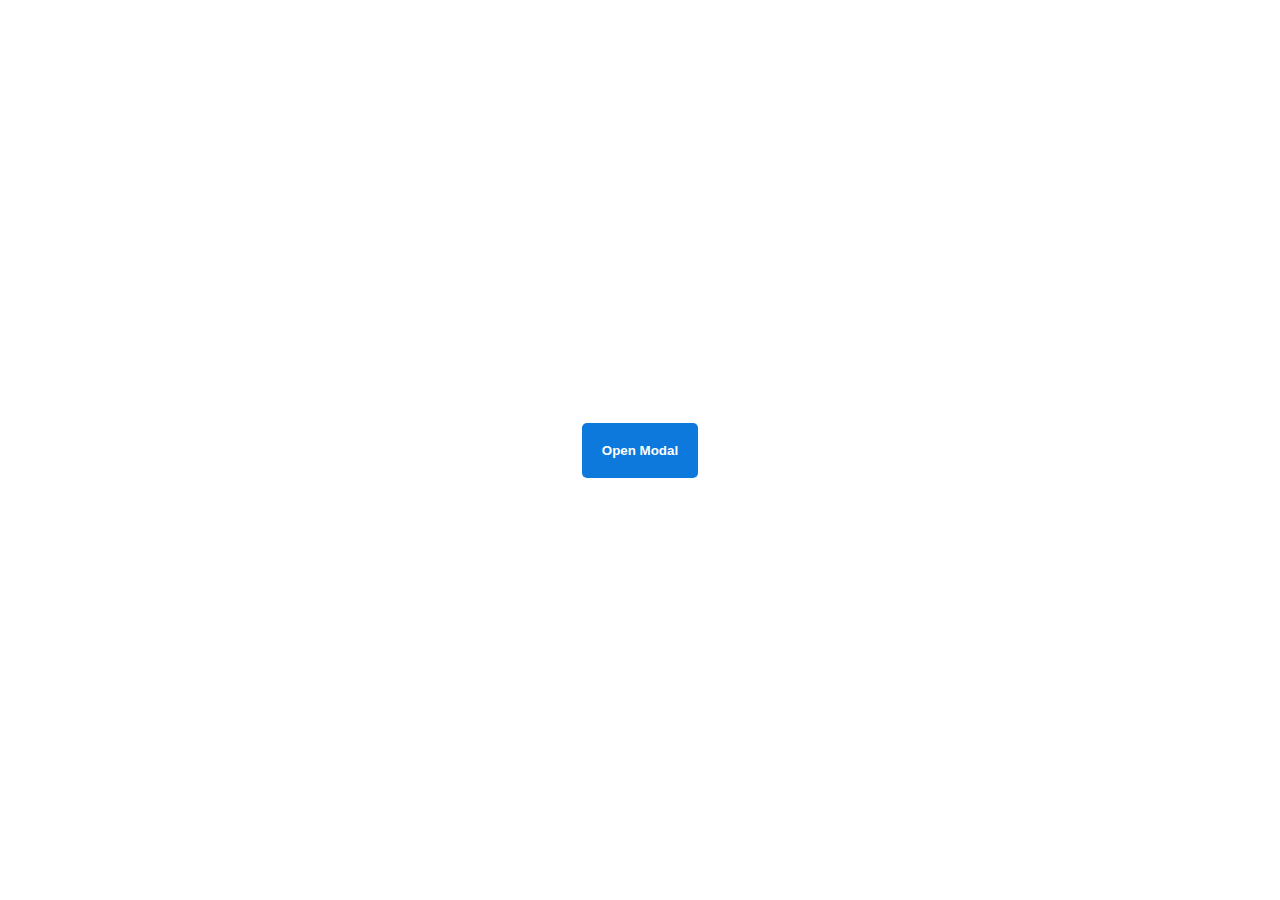
<file: animation/02-pop-up/index.html>
<!DOCTYPE html>
<html lang="en">
  <head>
    <meta charset="UTF-8" />
    <meta http-equiv="X-UA-Compatible" content="IE=edge" />
    <meta name="viewport" content="width=device-width, initial-scale=1.0" />
    <title>Popup</title>
    <link rel="stylesheet" href="style.css" />
  </head>
  <body>
    <div class="backdrop"></div>
    <div class="popup-modal">
      <h1>Look at me!</h1>
      <p>I'm a pop up dialog!</p>
      <button id="close-modal">Close Modal</button>
    </div>
    <div class="button-container">
      <button id="trigger-modal">Open Modal</button>
    </div>
    <script src="script.js"></script>
  </body>
</html>
</file>
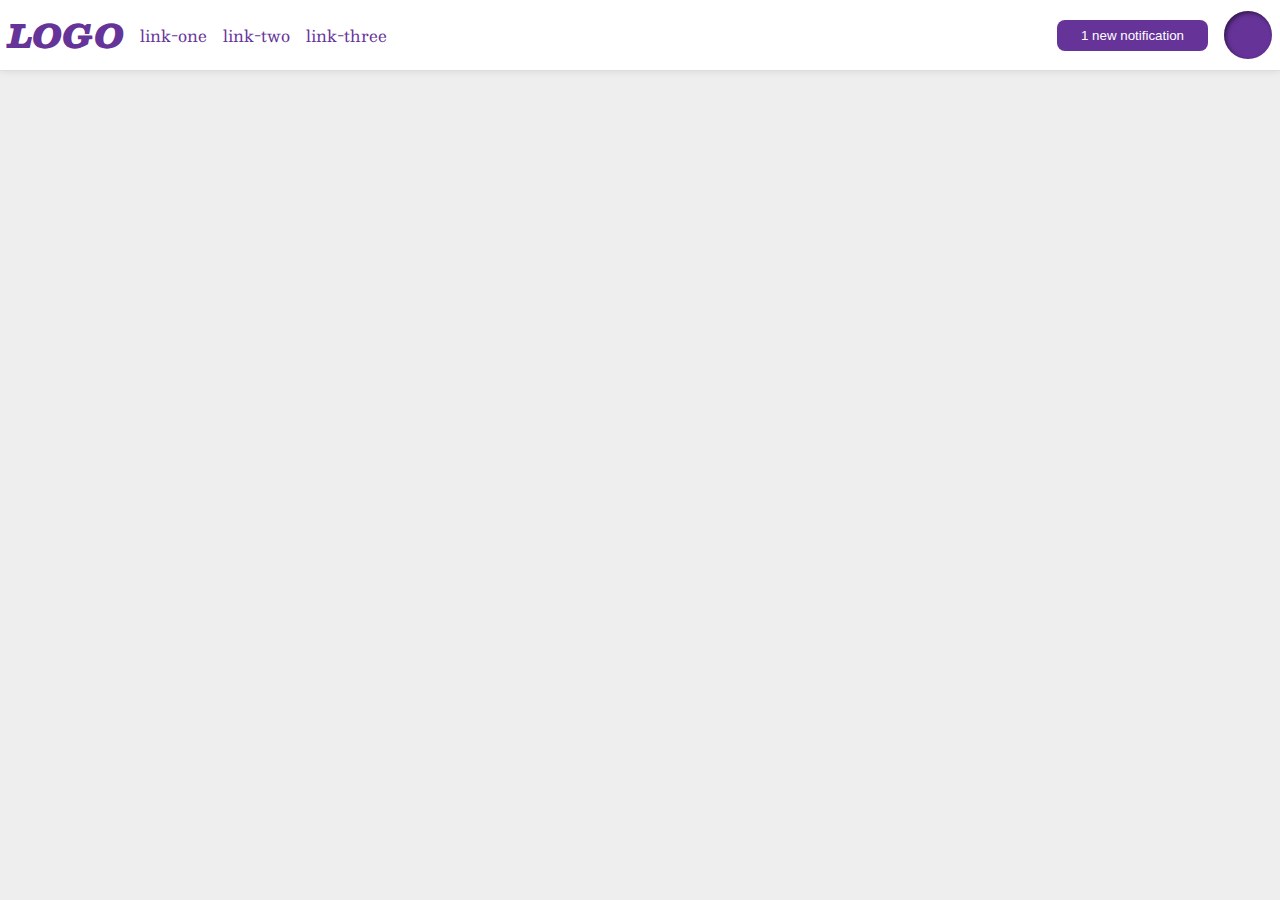
<file: flex/03-flex-header-2/index.html>
<!DOCTYPE html>
<html lang="en">
<head>
  <meta charset="UTF-8">
  <meta http-equiv="X-UA-Compatible" content="IE=edge">
  <meta name="viewport" content="width=device-width, initial-scale=1.0">
  <title>Flex Header 2</title>
  <link rel="stylesheet" href="style.css">
</head>
<body>
  <div class="header">
    <div class = "left">
    <div class="logo">
      LOGO
    </div>
    <ul class="links">
      <li><a href="google.com">link-one</a></li>
      <li><a href="google.com">link-two</a></li>
      <li><a href="google.com">link-three</a></li>
    </ul>
    </div>
    <div class= "right"> 
    <button class="notifications">
      1 new notification
    </button>
    <div class="profile-image"></div>
  </div>
  </div>
</body>
</html>
</file>
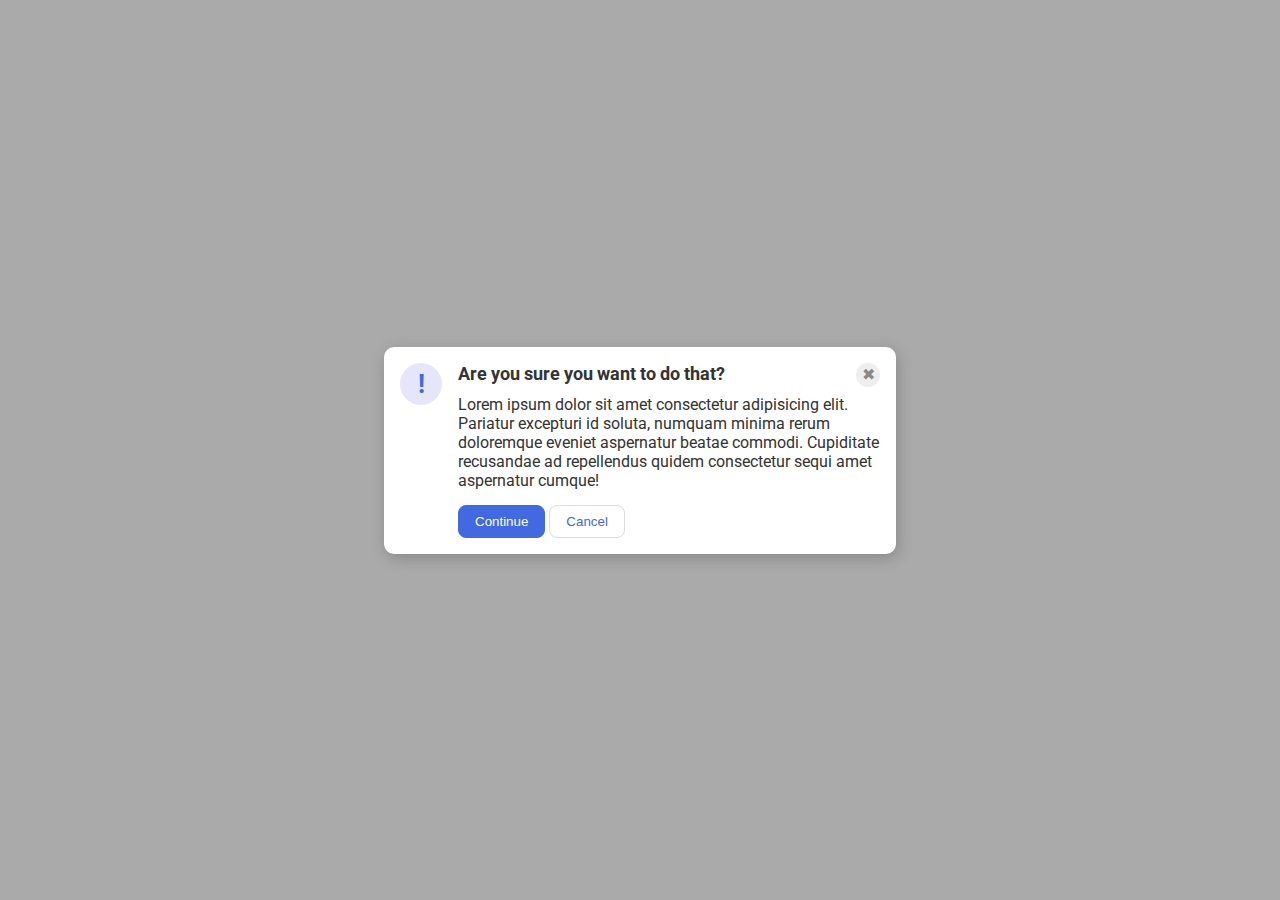
<file: flex/05-flex-modal/index.html>
<!DOCTYPE html>
<html lang="en">
<head>
  <meta charset="UTF-8">
  <meta http-equiv="X-UA-Compatible" content="IE=edge">
  <meta name="viewport" content="width=device-width, initial-scale=1.0">
  <link rel="stylesheet" href="style.css">
  <title>Modal</title>
</head>
<body>
  <div class="modal">
    <div class = "top-heading">
      <div class = "top-heading-left">
        <div class="icon">!</div>
        <div class="header">Are you sure you want to do that?</div>
      </div>
        <div class="close-button">✖</div>
    </div>
    <div class= "lower-modal">
    <div class="text">Lorem ipsum dolor sit amet consectetur adipisicing elit. Pariatur excepturi id soluta, numquam minima rerum doloremque eveniet aspernatur beatae commodi. Cupiditate recusandae ad repellendus quidem consectetur sequi amet aspernatur cumque!</div>
   <div class ="buttons">
    <button class="continue">Continue</button>
    <button class="cancel">Cancel</button>
   </div>
   </div>
  </div>
</body>
</html>
</file>
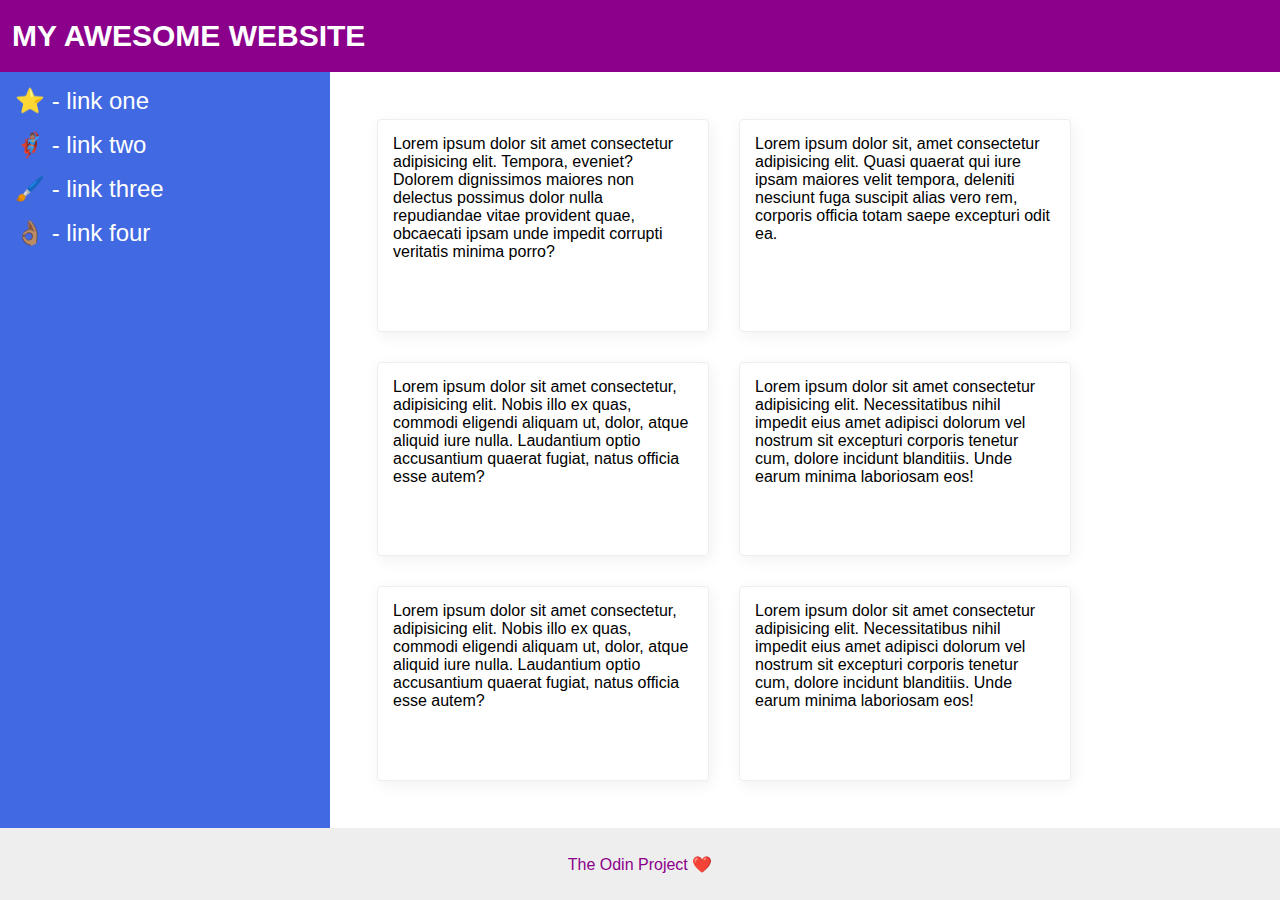
<file: flex/07-flex-layout-2/index.html>
<!DOCTYPE html>
<html lang="en">
<head>
  <meta charset="UTF-8">
  <meta http-equiv="X-UA-Compatible" content="IE=edge">
  <meta name="viewport" content="width=device-width, initial-scale=1.0">
  <title>The Holy Grail</title>
  <link rel="stylesheet" href="style.css">
</head>
<body>
  <div class="header">
    MY AWESOME WEBSITE
  </div>

  <div class = "container">
  <div class="sidebar">
    <ul>
      <li><a href="google.com">⭐ - link one</a></li>
      <li><a href="google.com">🦸🏽‍♂️ - link two</a></li>
      <li><a href="google.com">🖌️ - link three</a></li>
      <li><a href="google.com">👌🏽 - link four</a></li>
    </ul>
  </div>
  <div class = "cards">
  <div class="card">Lorem ipsum dolor sit amet consectetur adipisicing elit. Tempora, eveniet? Dolorem dignissimos maiores non delectus possimus dolor nulla repudiandae vitae provident quae, obcaecati ipsam unde impedit corrupti veritatis minima porro?</div>
  <div class="card">Lorem ipsum dolor sit, amet consectetur adipisicing elit. Quasi quaerat qui iure ipsam maiores velit tempora, deleniti nesciunt fuga suscipit alias vero rem, corporis officia totam saepe excepturi odit ea.</div>
  <div class="card">Lorem ipsum dolor sit amet consectetur, adipisicing elit. Nobis illo ex quas, commodi eligendi aliquam ut, dolor, atque aliquid iure nulla. Laudantium optio accusantium quaerat fugiat, natus officia esse autem?</div>
  <div class="card">Lorem ipsum dolor sit amet consectetur adipisicing elit. Necessitatibus nihil impedit eius amet adipisci dolorum vel nostrum sit excepturi corporis tenetur cum, dolore incidunt blanditiis. Unde earum minima laboriosam eos!</div>
  <div class="card">Lorem ipsum dolor sit amet consectetur, adipisicing elit. Nobis illo ex quas, commodi eligendi aliquam ut, dolor, atque aliquid iure nulla. Laudantium optio accusantium quaerat fugiat, natus officia esse autem?</div>
  <div class="card">Lorem ipsum dolor sit amet consectetur adipisicing elit. Necessitatibus nihil impedit eius amet adipisci dolorum vel nostrum sit excepturi corporis tenetur cum, dolore incidunt blanditiis. Unde earum minima laboriosam eos!</div>
  </div>

</div>

  <div class="footer">
    The Odin Project ❤️
  </div>
</body>
</html>
</file>
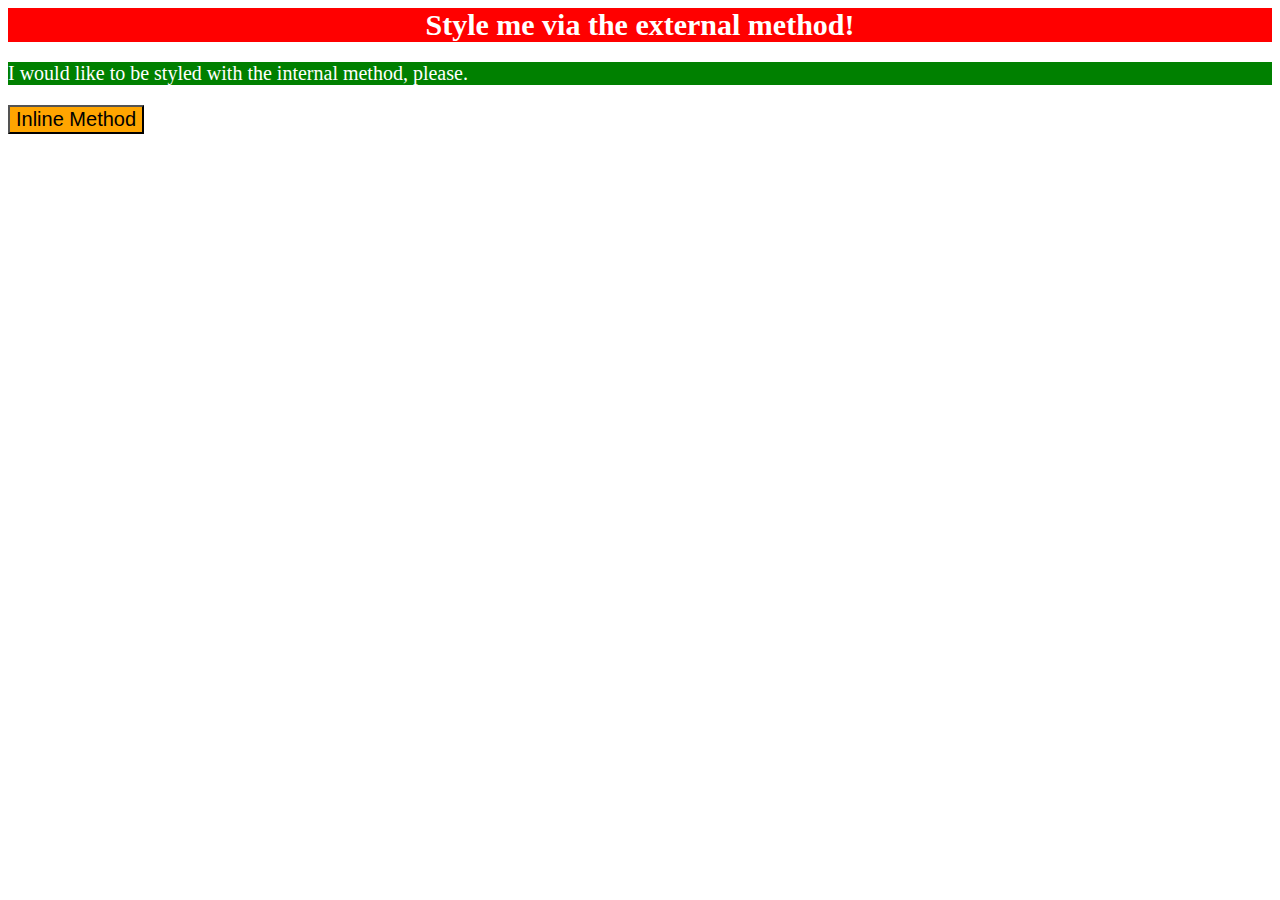
<file: foundations/01-css-methods/index.html>
<!DOCTYPE html>
<html lang="en">
<head>
  <meta charset="UTF-8">
  <meta http-equiv="X-UA-Compatible" content="IE=edge">
  <meta name="viewport" content="width=device-width, initial-scale=1.0">
  <link rel="stylesheet"  href="stylesheet.css">
  <title>Methods for Adding CSS</title>
  <style>
    p {
      background-color: green;
      color: white;
      font-size: 20px;
    }
  </style>
</head>
<body>
  <div>Style me via the external method!</div>
  <p>I would like to be styled with the internal method, please.</p>
  <button style = "background-color: orange; font-size: 20px;" >Inline Method</button>
</body>
</html>
</file>
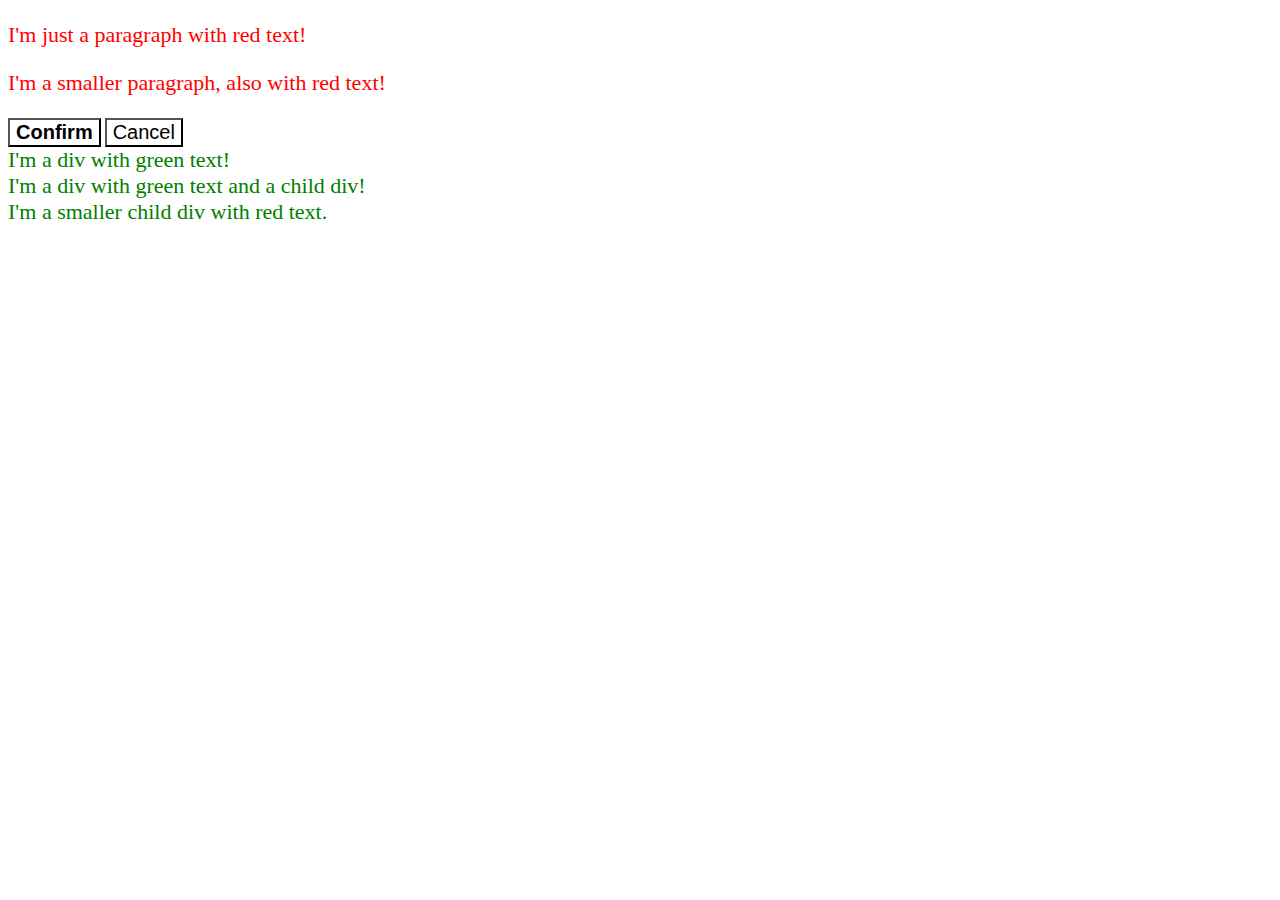
<file: foundations/06-cascade-fix/index.html>
<!DOCTYPE html>
<html lang="en">
<head>
  <meta charset="UTF-8">
  <meta http-equiv="X-UA-Compatible" content="IE=edge">
  <meta name="viewport" content="width=device-width, initial-scale=1.0">
  <title>Fix the Cascade</title>
  <link rel="stylesheet" href="style.css">
</head>
<body>
  <p class="para">I'm just a paragraph with red text!</p>
  <p class="para small-para">I'm a smaller paragraph, also with red text!</p>

  <button id="confirm-button" class="button confirm">Confirm</button>
  <button id="cancel-button" class="button cancel">Cancel</button>

  <div class="text">I'm a div with green text!</div>
  <div class="text">I'm a div with green text and a child div!
    <div class="text child">I'm a smaller child div with red text.</div>
  </div>
</body>
</html>
</file>
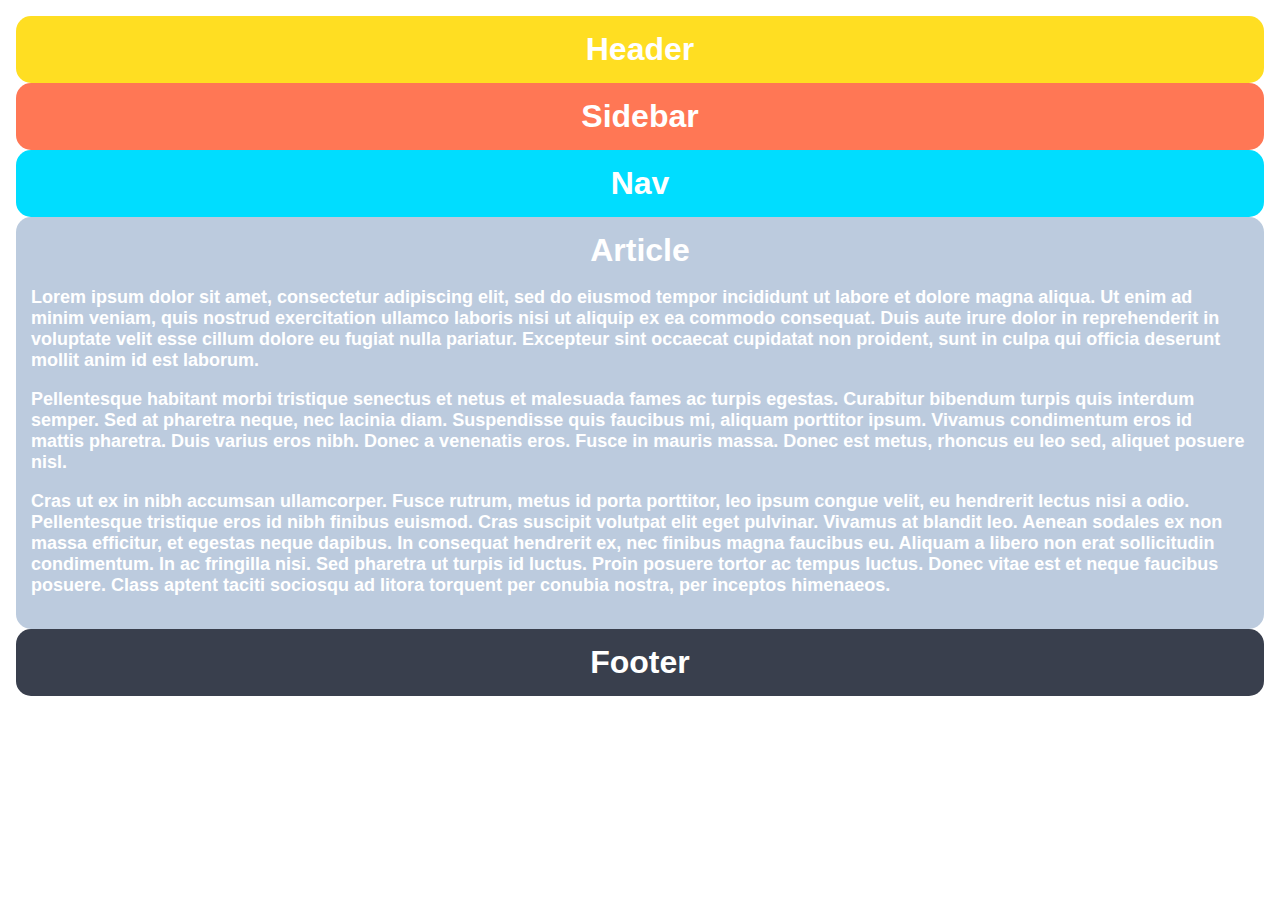
<file: grid/01-grid-layout-1/index.html>
<!DOCTYPE html>
<html lang="en">
<head>
  <meta charset="UTF-8">
  <meta http-equiv="X-UA-Compatible" content="IE=edge">
  <meta name="viewport" content="width=device-width, initial-scale=1.0">
  <title>The Holy Grail</title>
  <link rel="stylesheet" href="style.css">
</head>
<body>
  <div class="container">
    <div class="header">Header</div>
    <div class="sidebar">Sidebar</div>
    <div class="nav">Nav</div>
    <div class="article">Article
      <p>Lorem  ipsum dolor sit amet, consectetur adipiscing elit, sed do eiusmod tempor incididunt ut labore et dolore magna aliqua. Ut enim ad minim veniam, quis nostrud exercitation ullamco laboris nisi ut aliquip ex ea commodo consequat. Duis aute irure dolor in reprehenderit in voluptate velit esse cillum dolore eu fugiat nulla pariatur. Excepteur sint occaecat cupidatat non proident, sunt in culpa qui officia deserunt mollit anim id est laborum.</p>
      <p>Pellentesque habitant morbi tristique senectus et netus et malesuada fames ac turpis egestas. Curabitur bibendum turpis quis interdum semper. Sed at pharetra neque, nec lacinia diam. Suspendisse quis faucibus mi, aliquam porttitor ipsum. Vivamus condimentum eros id mattis pharetra. Duis varius eros nibh. Donec a venenatis eros. Fusce in mauris massa. Donec est metus, rhoncus eu leo sed, aliquet posuere nisl.</p>
      <p>Cras ut ex in nibh accumsan ullamcorper. Fusce rutrum, metus id porta porttitor, leo ipsum congue velit, eu hendrerit lectus nisi a odio. Pellentesque tristique eros id nibh finibus euismod. Cras suscipit volutpat elit eget pulvinar. Vivamus at blandit leo. Aenean sodales ex non massa efficitur, et egestas neque dapibus. In consequat hendrerit ex, nec finibus magna faucibus eu. Aliquam a libero non erat sollicitudin condimentum. In ac fringilla nisi. Sed pharetra ut turpis id luctus. Proin posuere tortor ac tempus luctus. Donec vitae est et neque faucibus posuere. Class aptent taciti sociosqu ad litora torquent per conubia nostra, per inceptos himenaeos.</p>
    </div>
    <div class="footer">Footer</div>
  </div>
</body>
</html>
</file>
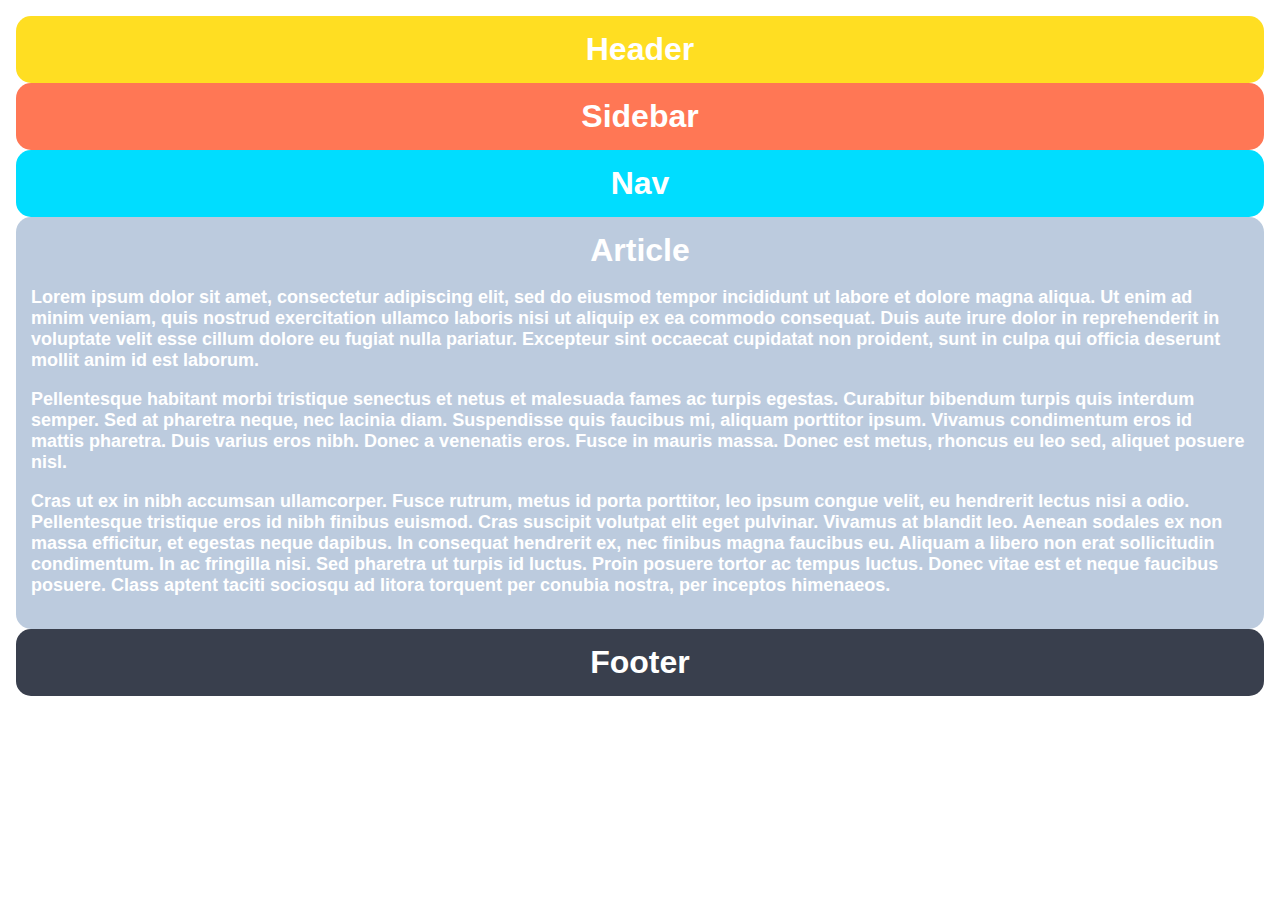
<file: grid/02-grid-layout-2/index.html>
<!DOCTYPE html>
<html lang="en">
<head>
  <meta charset="UTF-8">
  <meta http-equiv="X-UA-Compatible" content="IE=edge">
  <meta name="viewport" content="width=device-width, initial-scale=1.0">
  <title>Responsive Holy Grail</title>
  <link rel="stylesheet" href="style.css">
</head>
<body>
  <div class="container">
    <div class="header">Header</div>
    <div class="sidebar">Sidebar</div>
    <div class="nav">Nav</div>
    <div class="article">Article
      <p>Lorem  ipsum dolor sit amet, consectetur adipiscing elit, sed do eiusmod tempor incididunt ut labore et dolore magna aliqua. Ut enim ad minim veniam, quis nostrud exercitation ullamco laboris nisi ut aliquip ex ea commodo consequat. Duis aute irure dolor in reprehenderit in voluptate velit esse cillum dolore eu fugiat nulla pariatur. Excepteur sint occaecat cupidatat non proident, sunt in culpa qui officia deserunt mollit anim id est laborum.</p>
      <p>Pellentesque habitant morbi tristique senectus et netus et malesuada fames ac turpis egestas. Curabitur bibendum turpis quis interdum semper. Sed at pharetra neque, nec lacinia diam. Suspendisse quis faucibus mi, aliquam porttitor ipsum. Vivamus condimentum eros id mattis pharetra. Duis varius eros nibh. Donec a venenatis eros. Fusce in mauris massa. Donec est metus, rhoncus eu leo sed, aliquet posuere nisl.</p>
      <p>Cras ut ex in nibh accumsan ullamcorper. Fusce rutrum, metus id porta porttitor, leo ipsum congue velit, eu hendrerit lectus nisi a odio. Pellentesque tristique eros id nibh finibus euismod. Cras suscipit volutpat elit eget pulvinar. Vivamus at blandit leo. Aenean sodales ex non massa efficitur, et egestas neque dapibus. In consequat hendrerit ex, nec finibus magna faucibus eu. Aliquam a libero non erat sollicitudin condimentum. In ac fringilla nisi. Sed pharetra ut turpis id luctus. Proin posuere tortor ac tempus luctus. Donec vitae est et neque faucibus posuere. Class aptent taciti sociosqu ad litora torquent per conubia nostra, per inceptos himenaeos.</p>
    </div>
    <div class="footer">Footer</div>
  </div>
</body>
</html>
</file>
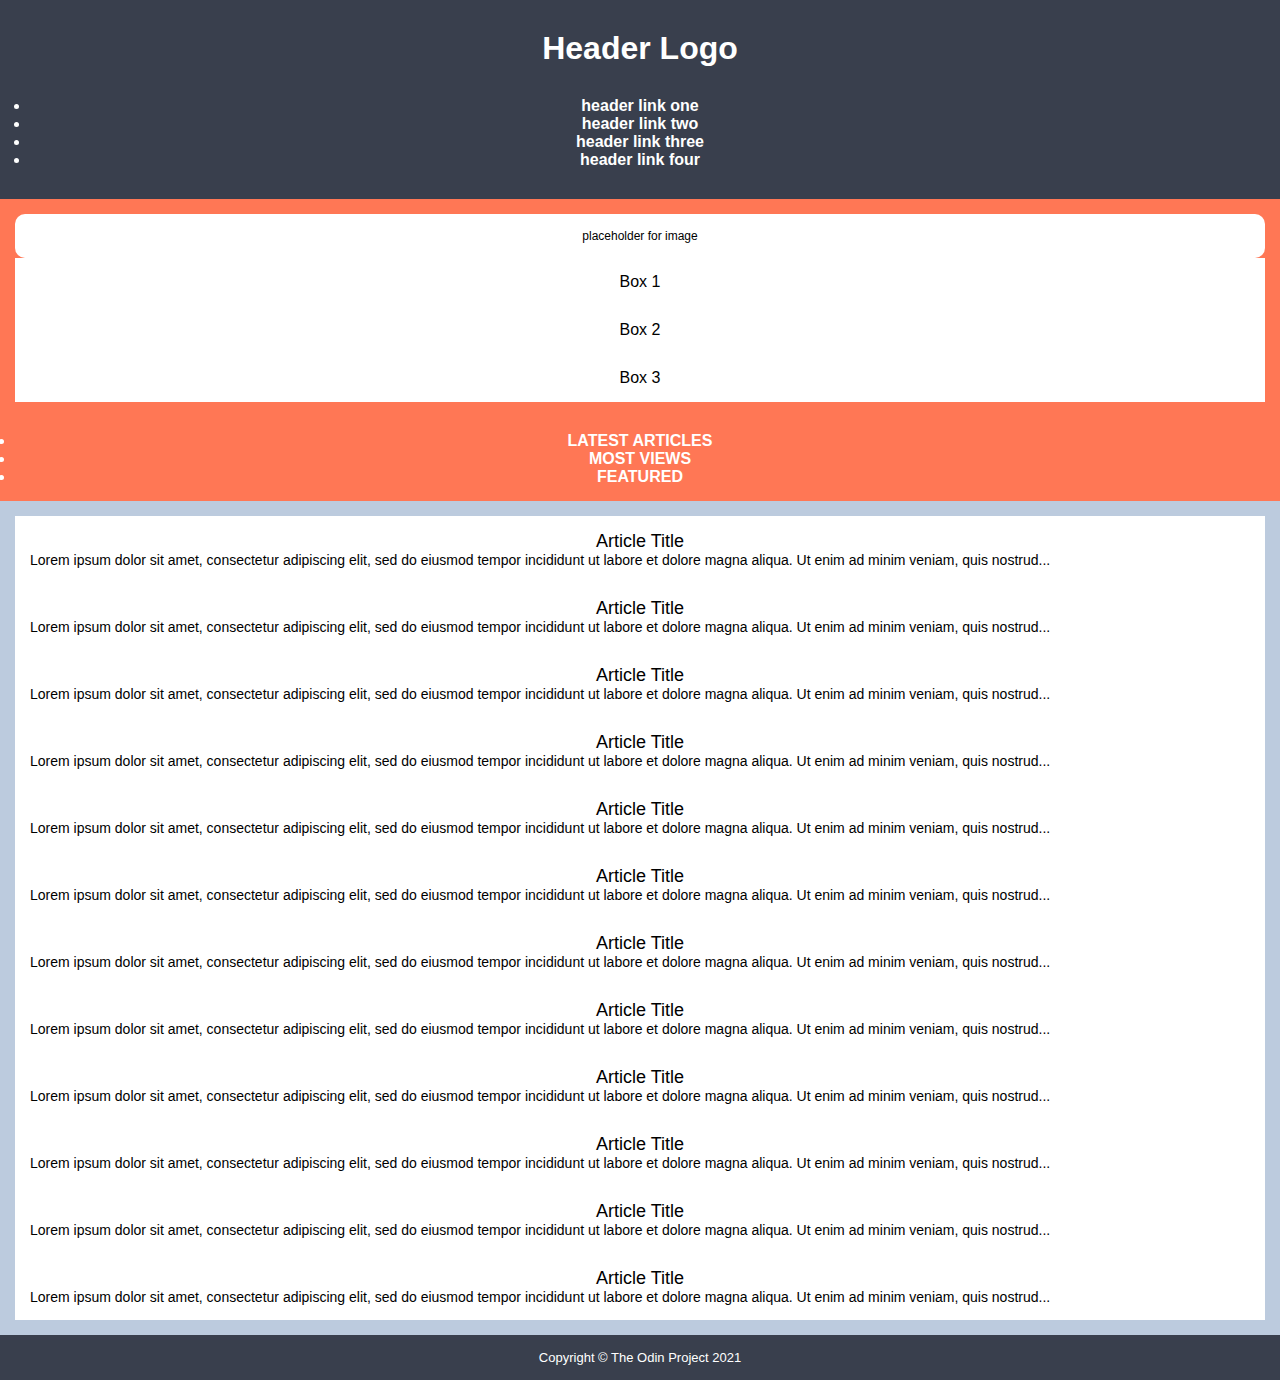
<file: grid/03-grid-layout-3/index.html>
<!DOCTYPE html>
<html lang="en">
<head>
  <meta charset="UTF-8">
  <meta http-equiv="X-UA-Compatible" content="IE=edge">
  <meta name="viewport" content="width=device-width, initial-scale=1.0">
  <title>Holy Grail Mockup</title>
  <link rel="stylesheet" href="style.css">
</head>
<body>
  <div class="container">

    <div class="header">
      <div class="logo">Header Logo</div>
      <div class="menu">
        <ul>
          <li>header link one</li>
          <li>header link two</li>
          <li>header link three</li>
          <li>header link four</li>
        </ul>
      </div>
    </div>

    <div class="sidebar">
      <div class="photo">
        <p>placeholder for image</p>    
      </div>
      <div class="side-content">Box 1
      </div>
      <div class="side-content">Box 2
      </div>
      <div class="side-content">Box 3
      </div>
    </div>

    <div class="nav">
      <ul>
        <li>Latest Articles</li>
        <li>Most Views</li>
        <li>Featured</li>
      </ul>
    </div>

    <div class="article">
      <div class="card">
        <p class="title">Article Title</p>
        <p>Lorem ipsum dolor sit amet, consectetur adipiscing elit, sed do eiusmod tempor incididunt ut labore et dolore magna aliqua. Ut enim ad minim veniam, quis nostrud...</p>
      </div>
      <div class="card">
        <p class="title">Article Title</p>
        <p>Lorem ipsum dolor sit amet, consectetur adipiscing elit, sed do eiusmod tempor incididunt ut labore et dolore magna aliqua. Ut enim ad minim veniam, quis nostrud...</p>
      </div>
      <div class="card">
        <p class="title">Article Title</p>
        <p>Lorem ipsum dolor sit amet, consectetur adipiscing elit, sed do eiusmod tempor incididunt ut labore et dolore magna aliqua. Ut enim ad minim veniam, quis nostrud...</p>
      </div>
      <div class="card">
        <p class="title">Article Title</p>
        <p>Lorem ipsum dolor sit amet, consectetur adipiscing elit, sed do eiusmod tempor incididunt ut labore et dolore magna aliqua. Ut enim ad minim veniam, quis nostrud...</p>
      </div>
      <div class="card">
        <p class="title">Article Title</p>
        <p>Lorem ipsum dolor sit amet, consectetur adipiscing elit, sed do eiusmod tempor incididunt ut labore et dolore magna aliqua. Ut enim ad minim veniam, quis nostrud...</p>
      </div>
      <div class="card">
        <p class="title">Article Title</p>
        <p>Lorem ipsum dolor sit amet, consectetur adipiscing elit, sed do eiusmod tempor incididunt ut labore et dolore magna aliqua. Ut enim ad minim veniam, quis nostrud...</p>
      </div>
      <div class="card">
        <p class="title">Article Title</p>
        <p>Lorem ipsum dolor sit amet, consectetur adipiscing elit, sed do eiusmod tempor incididunt ut labore et dolore magna aliqua. Ut enim ad minim veniam, quis nostrud...</p>
      </div>
      <div class="card">
        <p class="title">Article Title</p>
        <p>Lorem ipsum dolor sit amet, consectetur adipiscing elit, sed do eiusmod tempor incididunt ut labore et dolore magna aliqua. Ut enim ad minim veniam, quis nostrud...</p>
      </div>
      <div class="card">
        <p class="title">Article Title</p>
        <p>Lorem ipsum dolor sit amet, consectetur adipiscing elit, sed do eiusmod tempor incididunt ut labore et dolore magna aliqua. Ut enim ad minim veniam, quis nostrud...</p>
      </div>
      <div class="card">
        <p class="title">Article Title</p>
        <p>Lorem ipsum dolor sit amet, consectetur adipiscing elit, sed do eiusmod tempor incididunt ut labore et dolore magna aliqua. Ut enim ad minim veniam, quis nostrud...</p>
      </div>
      <div class="card">
        <p class="title">Article Title</p>
        <p>Lorem ipsum dolor sit amet, consectetur adipiscing elit, sed do eiusmod tempor incididunt ut labore et dolore magna aliqua. Ut enim ad minim veniam, quis nostrud...</p>
      </div>
      <div class="card">
        <p class="title">Article Title</p>
        <p>Lorem ipsum dolor sit amet, consectetur adipiscing elit, sed do eiusmod tempor incididunt ut labore et dolore magna aliqua. Ut enim ad minim veniam, quis nostrud...</p>
      </div>
    </div>

    <div class="footer">
      <p>Copyright © The Odin Project 2021
    </div>
    
  </div>
</body>
</html>
</file>
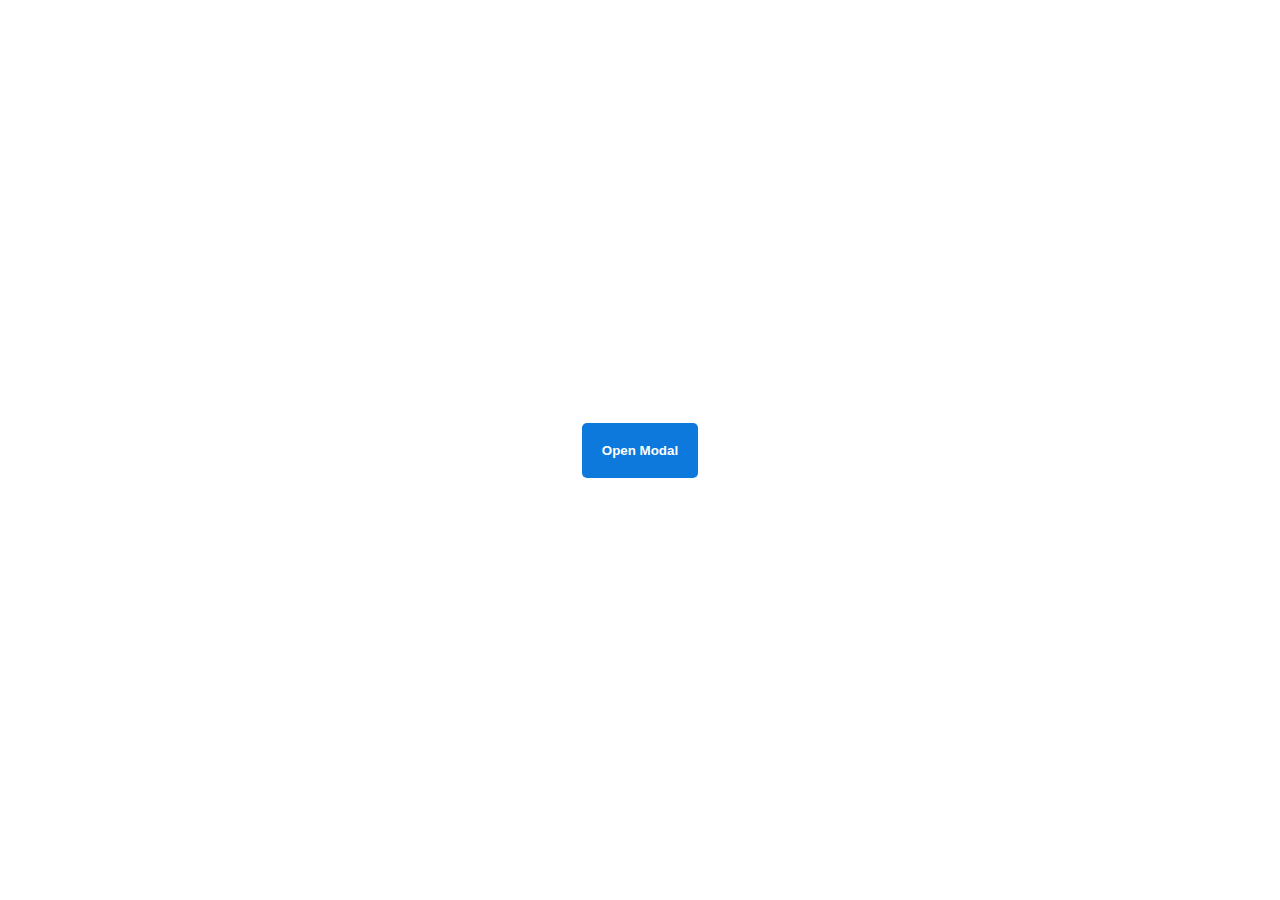
<file: animation/02-pop-up/solution/solution.html>
<!DOCTYPE html>
<html lang="en">
  <head>
    <meta charset="UTF-8" />
    <meta http-equiv="X-UA-Compatible" content="IE=edge" />
    <meta name="viewport" content="width=device-width, initial-scale=1.0" />
    <title>Popup</title>
    <link rel="stylesheet" href="solution.css" />
  </head>
  <body>
    <div class="backdrop"></div>
    <div class="popup-modal">
      <h1>Look at me!</h1>
      <p>I'm a pop up dialog!</p>
      <button id="close-modal">Close Modal</button>
    </div>
    <div class="button-container">
      <button id="trigger-modal">Open Modal</button>
    </div>
    <script src="solution.js"></script>
  </body>
</html>
</file>
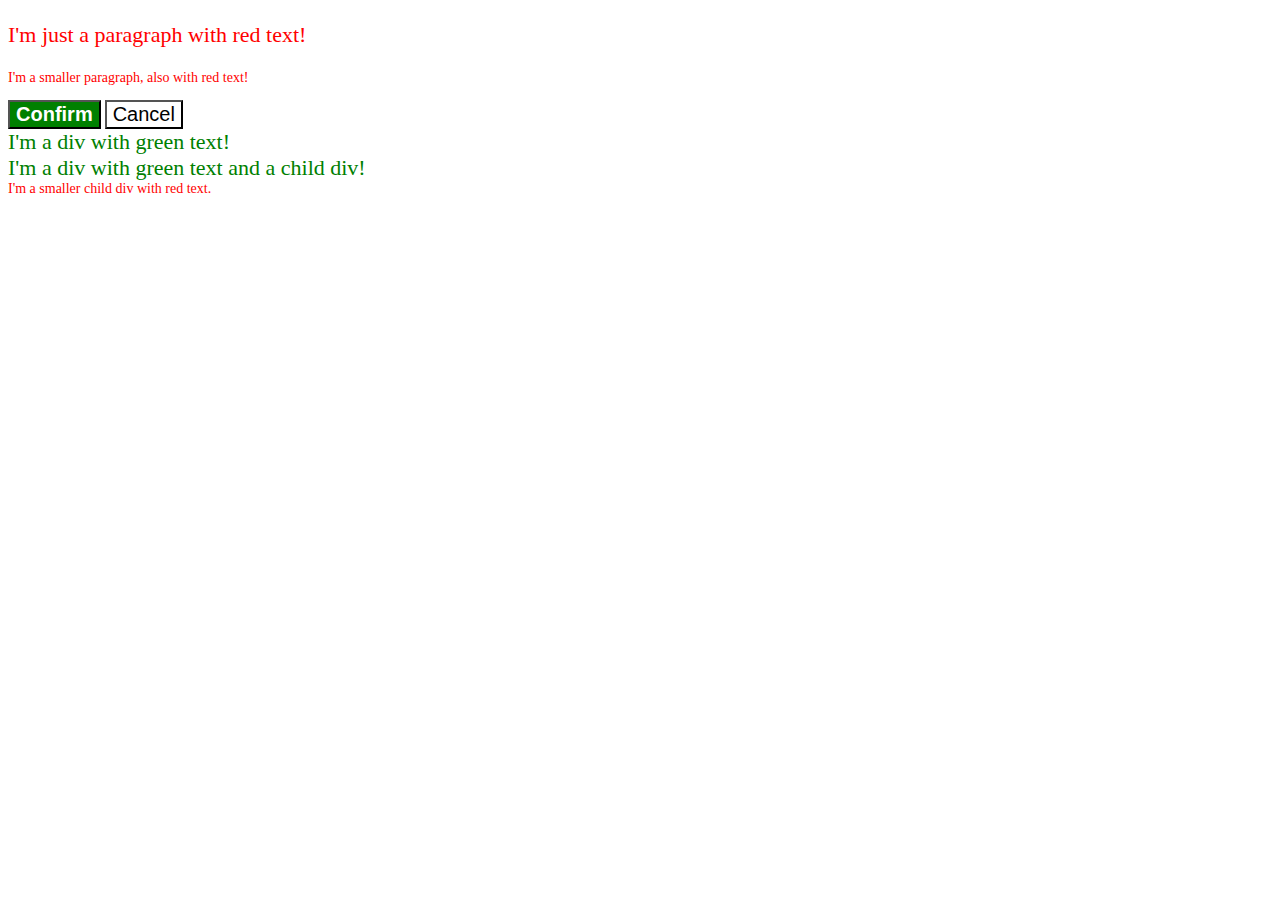
<file: foundations/06-cascade-fix/solution/solution.html>
<!DOCTYPE html>
<html lang="en">
<head>
  <meta charset="UTF-8">
  <meta http-equiv="X-UA-Compatible" content="IE=edge">
  <meta name="viewport" content="width=device-width, initial-scale=1.0">
  <title>Fix the Cascade</title>
  <link rel="stylesheet" href="solution.css">
</head>
<body>
  <p class="para">I'm just a paragraph with red text!</p>
  <p class="para small-para">I'm a smaller paragraph, also with red text!</p>

  <button id="confirm-button" class="button confirm">Confirm</button>
  <button id="cancel-button" class="button cancel">Cancel</button>

  <div class="text">I'm a div with green text!</div>
  <div class="text">I'm a div with green text and a child div!
    <div class="text child">I'm a smaller child div with red text.</div>
  </div>
</body>
</html>
</file>
<file: animation/02-pop-up/style.css>
* {
  padding: 0;
  margin: 0;
}

body {
  overflow: hidden;
}

.button-container {
  width: 100vw;
  height: 100vh;
  background-color: #ffffff;
  opacity: 100%;
  display: flex;
  align-items: center;
  justify-content: center;
}

button {
  padding: 20px;
  color: #ffffff;
  background-color: #0e79dd;
  border: none;
  border-radius: 5px;
  font-weight: 600;
}

.popup-modal {
  padding: 32px 64px;
  background-color: white;
  border: 1px solid black;
  border-radius: 10px;
  position: fixed;
  top: 50%;
  left: 50%;
  transform-origin: center;
  transform: translate(-50%, -50%);
  pointer-events: none;
  opacity: 0%;
  text-align: center;
}
.popup-modal p {
  margin-bottom: 24px
}

.backdrop {
  pointer-events: none;
  position: fixed;
  inset: 0;
  background: #000;
  opacity: 0%;
}

.popup-modal.show {
  opacity: 100%;
  pointer-events: all;
}

.backdrop.show {
  opacity: 30%;
}
</file>
<file: flex/03-flex-header-2/style.css>
/* this is some magical font-importing.  
you'll learn about it later. */
@import url('https://fonts.googleapis.com/css2?family=Besley:ital,wght@0,400;1,900&display=swap');

body {
  margin: 0;
  background: #eee;
  font-family: Besley, serif;
}

.header {
  background: white;
  border-bottom: 1px solid #ddd;
  box-shadow: 0 0 8px rgba(0,0,0,.1);
  display:flex;
  align-items: center;
  justify-content: space-between;
  padding:8px;
}
.left,.right {
  display:flex;
  gap:16px;
  align-items: center;
}
.profile-image {
  background: rebeccapurple;
  box-shadow: inset 2px 2px 4px rgba(0,0,0,.5);
  border-radius: 50%;
  width: 48px;
  height:  48px;
}

.logo {
  color: rebeccapurple;
  font-size: 32px;
  font-weight: 900;
  font-style: italic;
}

button {
  border: none;
  border-radius: 8px;
  background: rebeccapurple;
  color: white;
  padding: 8px 24px; 
}

a {
  /* this removes the line under our links */
  text-decoration: none;
  color: rebeccapurple;
}

ul {
  list-style-type: none;
  display: flex;
  gap: 16px;
  padding:0px;
  margin:0px;
}
</file>
<file: flex/05-flex-modal/style.css>
@import url('https://fonts.googleapis.com/css2?family=Roboto:wght@400;700&display=swap');

html, body {
  height: 100%;
}

body {
  font-family: Roboto, sans-serif;
  margin: 0;
  background: #aaa;
  color: #333;
  /* I'll give you this one for free lol */
  display: flex;
  align-items: center;
  justify-content: center;
}

.modal {
  background: white;
  width: 480px;
  border-radius: 10px;
  box-shadow: 2px 4px 16px rgba(0,0,0,.2);
  padding: 16px;
}

.icon {
  color: royalblue;
  font-size: 26px;
  font-weight: 700;
  background: lavender;
  width: 42px;
  height: 42px;
  border-radius: 50%;
  display: inline-flex;
  align-items: center;
  justify-content: center;
}

.close-button {
  background: #eee;
  border-radius: 50%;
  color: #888;
  font-weight: 400;
  font-size: 16px;
  height: 24px;
  width: 24px;
  display: inline-flex;
  align-items: center;
  justify-content: center;
  align-self: flex-start;
}

button {
  padding: 8px 16px;
  border-radius: 8px;
}

button.continue {
  background: royalblue;
  border: 1px solid royalblue;
  color: white;
}

button.cancel {
  background: white;
  border: 1px solid #ddd;
  color: royalblue;
}
.buttons {
  margin-top: 15px;
}
.top-heading{
  display: flex;
  justify-content: space-between;
  align-items: center;
}

.top-heading-left {
  display: inherit;
  font-weight: bold;
  font-size: 18px;
  gap: 16px;
}
.lower-modal{
  padding-left: 58px;
  margin-top: -10px;
}
</file>
<file: flex/07-flex-layout-2/style.css>
body {
  font-family: -apple-system, BlinkMacSystemFont, 'Segoe UI', Roboto, Oxygen, Ubuntu, Cantarell, 'Open Sans', 'Helvetica Neue', sans-serif;
  margin: 0;
  min-height: 100vh;
}

.header {
  height: 72px;
  font-size: 30px;
  background: darkmagenta;
  display:flex;
  padding-left: 12px;
  font-weight: bolder;
  align-items: center;
  color: white;
}

.footer {
  height: 72px;
  background: #eee;
  color: darkmagenta;
}

.sidebar {
  width: 300px;
  background: royalblue;
}

.card {
  border: 1px solid #eee;
  box-shadow: 2px 4px 16px rgba(0,0,0,.06);
  border-radius: 4px;
}

body {
  display:flex;
  flex-direction: column;
}
ul {
  display: flex;
  flex-direction: column;
  gap:16px;
  list-style-type: none;
  padding:0px;
  margin:0px;
}
a {
  text-decoration: none;
  color: white;
  font-size: 24px;
}

.container {
  flex:1;
  display:flex;
}
.sidebar{
  flex-shrink: 0;
  padding: 15px;
}
.cards {
  display:flex;
  flex-wrap: wrap;
  padding:32px;
}
.card {
  padding:15px;
  width: 300px;
  margin:15px;
}
.footer {
  display:flex;
  justify-content: center;
  align-items: center;
}
</file>
<file: foundations/01-css-methods/stylesheet.css>
div {
    font-size: 30px;
    background-color: red;
    font-weight: bold;
    color:white;
    text-align: center;
}
</file>
<file: foundations/06-cascade-fix/style.css>
.para,
.small-para {
  color: hsl(0, 100%, 50%);
}

.small-para {
  font-size: 14px;
}

.para {
  font-size: 22px;
}

.confirm {
  background: green;
  color: white;
  font-weight: bold;
} 

.button {
  background-color: rgb(255, 255, 255);
  color: rgb(0, 0, 0);
  font-size: 20px;
}

.child {
  color: red;
  font-size: 14px;
}

div.text {
  color: green;
  font-size: 22px;
}
</file>
<file: grid/01-grid-layout-1/style.css>
body, html {
  height: 100%;
  margin: 0;
}

.container {
  text-align: center;
  height: 100%;
  padding: 16px;
  box-sizing: border-box;
}

.container div {
  padding: 15px;
  font-size: 32px;
  font-family: Helvetica;
  font-weight: bold;
  color: white;
  border-radius: 15px;
}

.header {
  background-color: #FFDE22;
}

.sidebar {
  background-color: #FF7755;
}

.nav {
  background-color: #00DDFF;
}

.article {
  background-color: #bccbde;
}

.article p {
  font-size: 18px;
  font-family: sans-serif;
  color: white;
  text-align: left;
}

.footer {
  background-color: #393f4d;
}
</file>
<file: grid/02-grid-layout-2/style.css>
body, html {
  height: 100%;
  margin: 0;
}

.container {
  text-align: center;
  height: 100%;
  padding: 16px;
  box-sizing: border-box;
}

.container div {
  padding: 15px;
  font-size: 32px;
  font-family: Helvetica;
  font-weight: bold;
  color: white;
  border-radius: 15px;
}

.header {
  background-color: #FFDE22;
  grid-column: 1 / 3;
}

.sidebar {
  background-color: #FF7755;
  grid-row: 2 / 4;
}

.nav {
  background-color: #00DDFF;
}

.article {
  background-color: #bccbde;
}

.article p {
  font-size: 18px;
  font-family: sans-serif;
  color: white;
  text-align: left;
}

.footer {
  background-color: #393f4d;
  grid-column: 1 / 3;
}
</file>
<file: grid/03-grid-layout-3/style.css>
* {
  margin: 0;
  padding: 0;
}

.container {
  text-align: center;
}

.container div {
  padding: 15px;
  font-size: 32px;
  font-family: Helvetica;
  font-weight: bold;
  color: white;
}

.header {
  background-color: #393f4d;
}

.logo {
}

.menu {
}

.menu ul {
}

.menu ul,
.menu li {
  font-size: 16px;
}

.sidebar {
  background-color: #FF7755;
}

.sidebar .photo {
  background-color: white;
  color: black;
  font-size: 12px;
  font-weight: normal;
  border-radius: 10px;
}

.photo  {
}

.sidebar .side-content {
  background-color: white;
  color: black;
  font-size: 16px;
  font-weight: normal;
}

.nav {
  background-color: #FF7755;
}

.nav ul {
}

.nav ul li {
  font-size: 16px;
  text-transform: uppercase;
}

.article {
  background-color: #bccbde;
}

.article p {
  font-size: 18px;
  font-family: sans-serif;
  color: white;
  text-align: left;
}

.article .card {
  background-color: #FFFFFF;
  color: black;
  text-align: center;
}

.card p {
  color: black;
  font-weight: normal;
  font-size: 14px;
}

.card .title {
  font-size: 18px;
  text-align: center;
}

.footer {
  background-color: #393f4d;
}

.footer p {
  font-size: 13px;
  font-weight: normal;  
}
</file>
<file: animation/02-pop-up/solution/solution.css>
* {
  padding: 0;
  margin: 0;
}

body {
  overflow: hidden;
}

.button-container {
  width: 100vw;
  height: 100vh;
  background-color: #ffffff;
  opacity: 100%;
  display: flex;
  align-items: center;
  justify-content: center;
}

button {
  padding: 20px;
  color: #ffffff;
  background-color: #0e79dd;
  border: none;
  border-radius: 5px;
  font-weight: 600;
}

.popup-modal {
  padding: 32px 64px;
  background-color: white;
  border: 1px solid black;
  border-radius: 10px;
  position: fixed;
  top: 50%;
  left: 50%;
  transform-origin: center;
  transform: translate(-50%, -50%);
  pointer-events: none;
  opacity: 0%;
  text-align: center;
}
.popup-modal p {
  margin-bottom: 24px
}

.backdrop {
  pointer-events: none;
  position: fixed;
  inset: 0;
  background: #000;
  opacity: 0%;
}

.popup-modal.show {
  opacity: 100%;
  pointer-events: all;
}

.backdrop.show {
  opacity: 30%;
}

/* SOLUTION */

.popup-modal {
  transition: transform .3s ease-in-out, opacity .4s ease;
  transform: translate(-50%, -100%);
}

.popup-modal.show {
  transform: translate(-50%, -50%);
}
</file>
<file: foundations/06-cascade-fix/solution/solution.css>
.para,
.small-para {
  color: hsl(0, 100%, 50%);
}

.para {
  font-size: 22px;
}

.button {
  background-color: rgb(255, 255, 255);
  color: rgb(0, 0, 0);
  font-size: 20px;
}

div.text {
  color: green;
  font-size: 22px;
}

/* SOLUTION */

/* 
  For the following rule, we removed it from its original position in the file:

  .small-para {
    font-size: 14px;
  } 

  Then we placed it after the .para selector, taking advantage of the rule order since both selectors have the same specificity. 
  
  Another solution would be keeping it in its original place and just chaining selectors, giving this rule a higher specificity:

  p.small-para {
    font-size: 12px;
  }
*/

.small-para {
  font-size: 14px;
}

/* 
  For the following rule we removed the original .confirm selector:

  .confirm {
    background: green;
    color: white;
    font-weight: bold;
  } 

  Then we used an ID selector instead, since it has a higher specificity than the .button selector.

  Other solutions would be to simply move the .confirm rule below the .button rule, or to use the .button.confirm selector without moving it:

  .button.confirm {
    background: green;
    color: white;
    font-weight: bold;
  }
*/

#confirm-button {
  background: green;
  color: white;
  font-weight: bold;
}

/*
  For the following rule we first removed it from its original position in the file: 

  .child {
    color: red;
    font-size: 14px;
  }

  Then we added another selector to create a descendant combinator. If we only created a descendant combinator, the specificity would be tied with the div.text selector and it would come down to rule order, and if we only moved it the div.text selector would still have a higher specificity.
  
  Another solution would be to keep the rule where it was and just replace the div selector with the .text selector:

  .text .child {
    color: red;
    font-size: 14px;
  }
*/

div .child {
  color: red;
  font-size: 14px;
}
</file>
